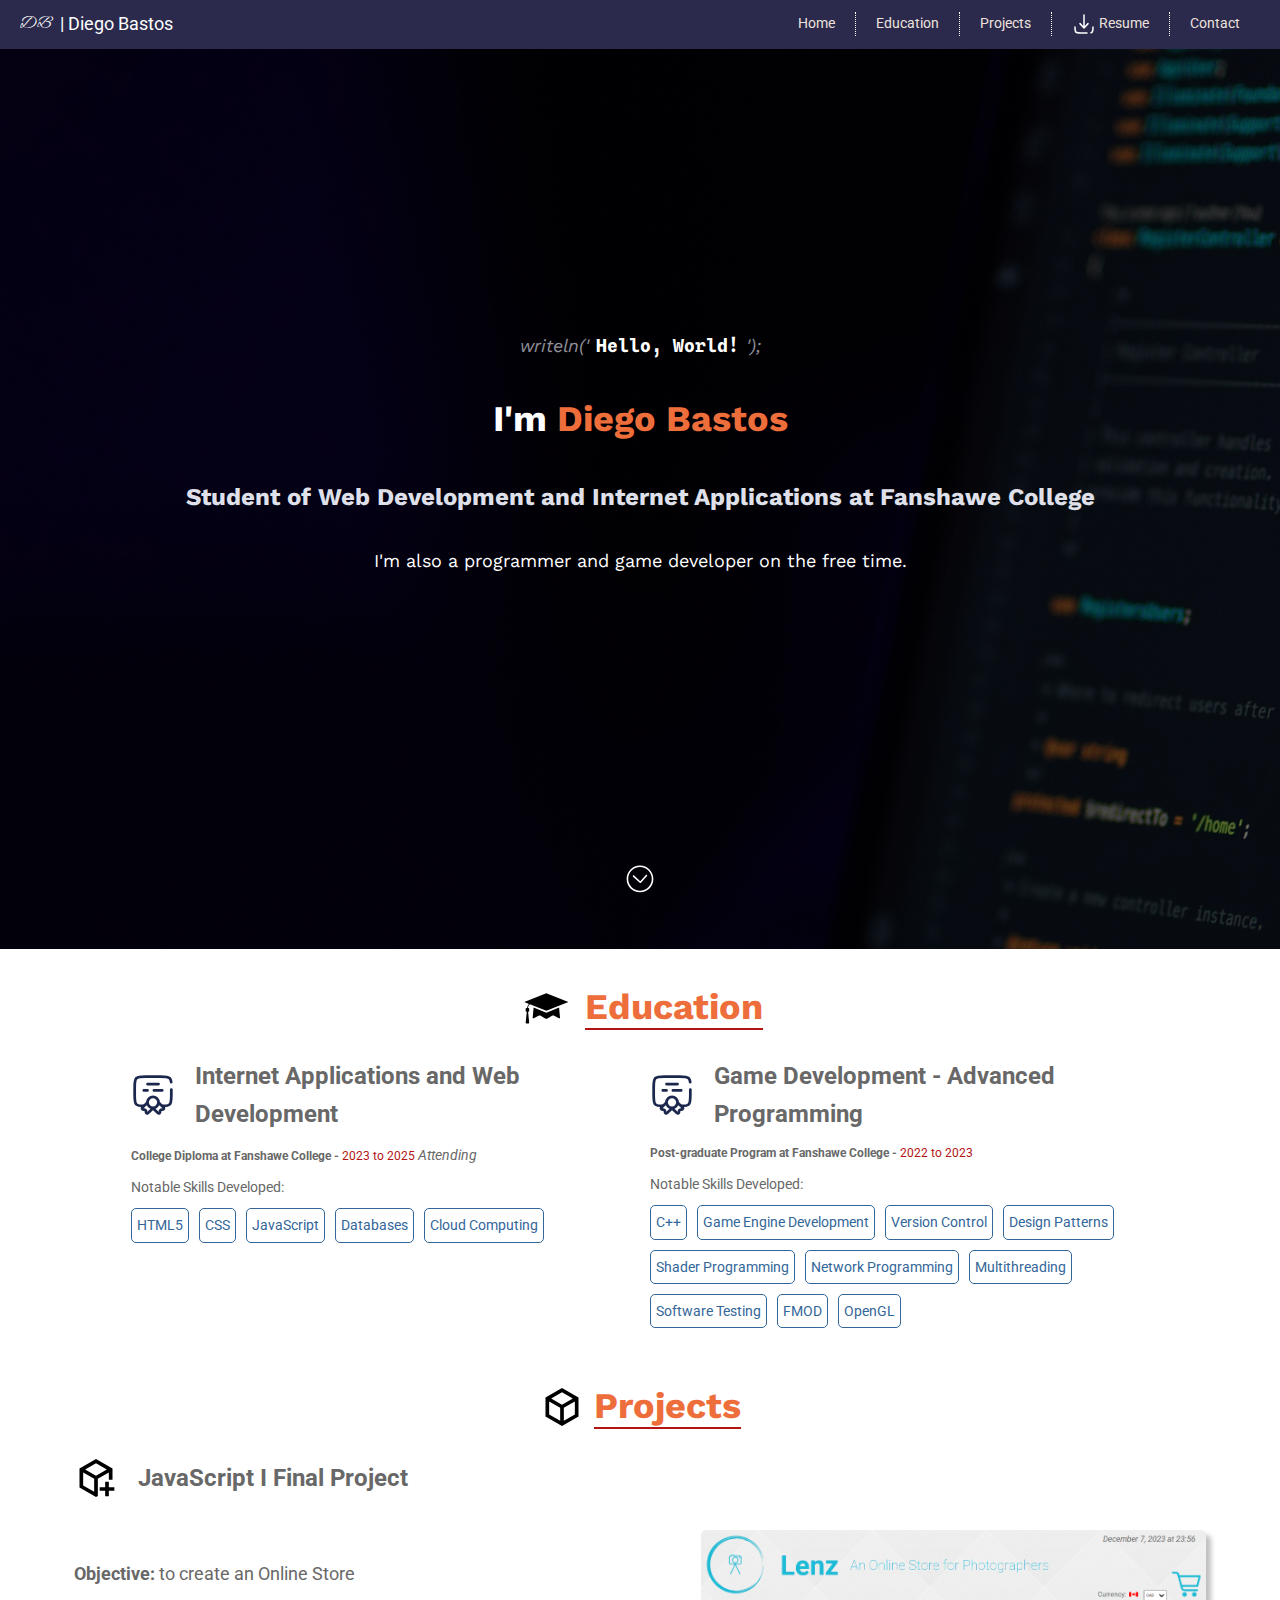
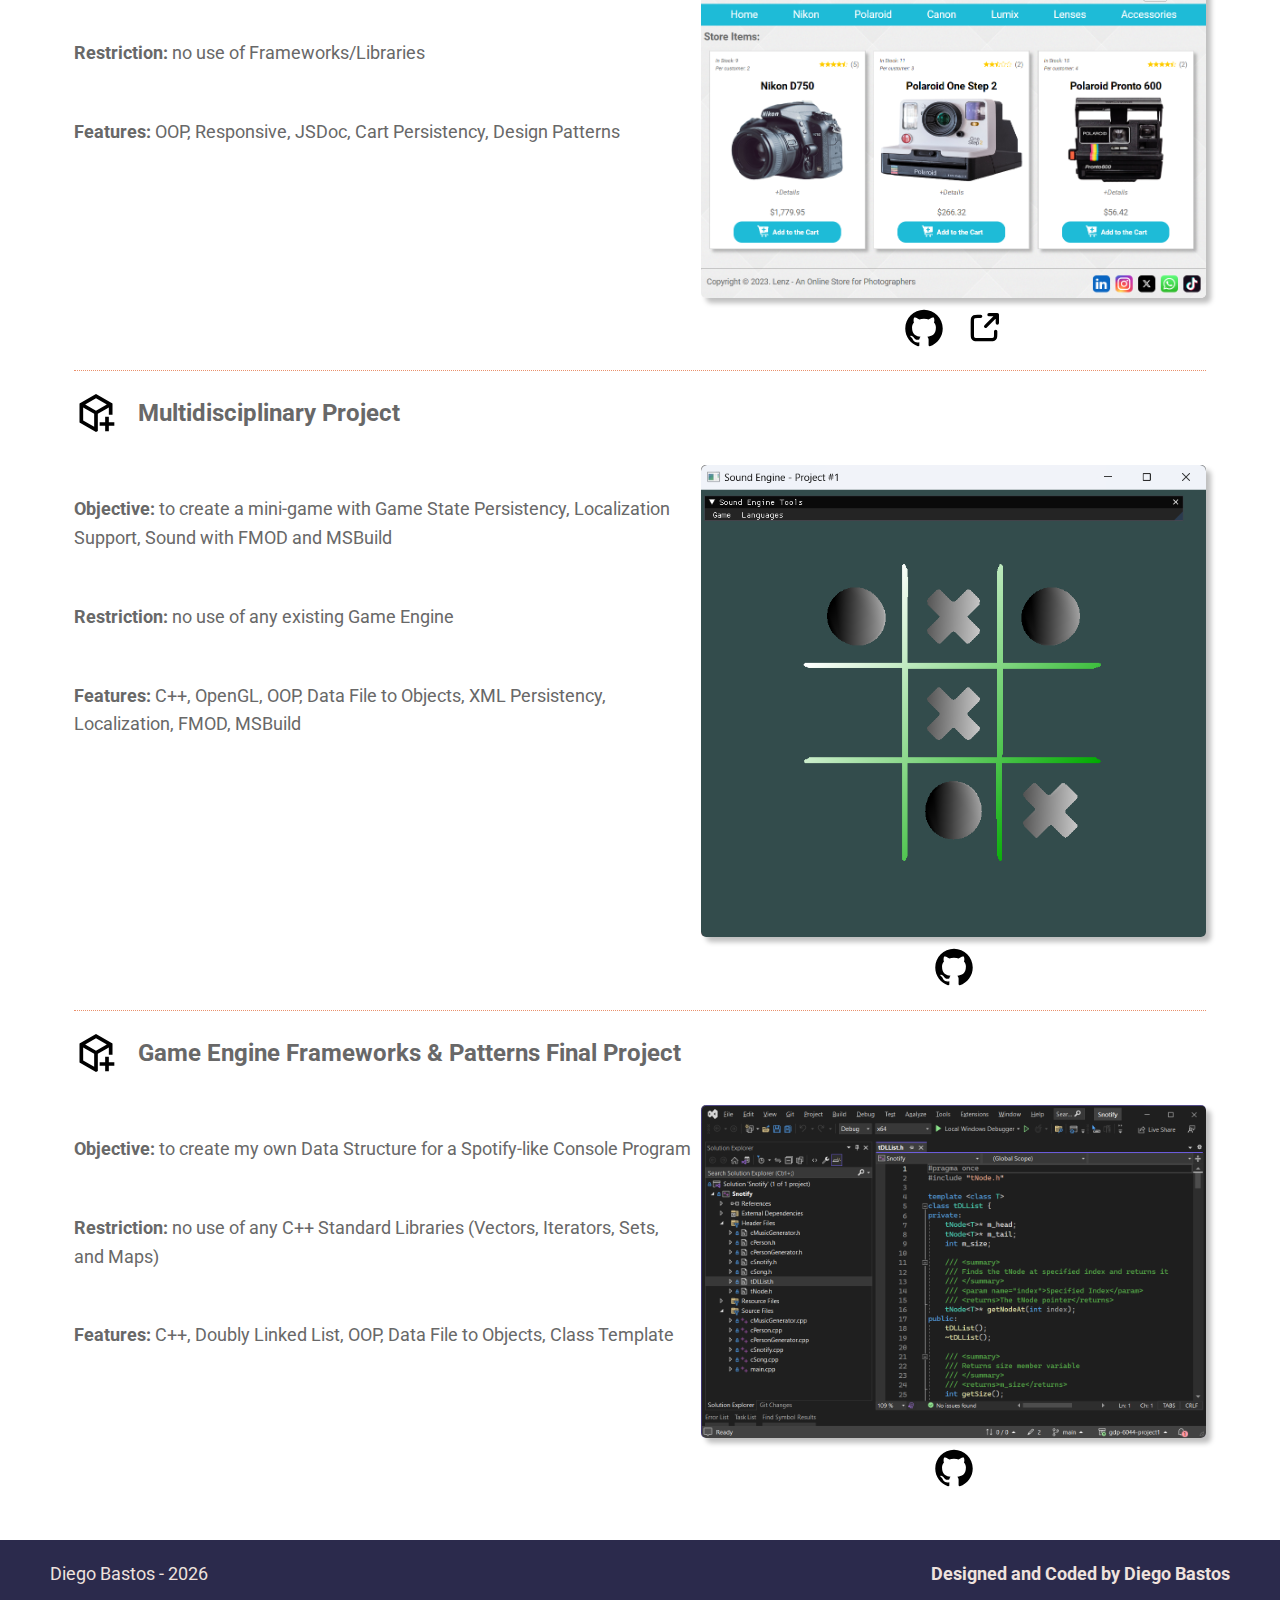
<file: index.html>
<!DOCTYPE html>
<html lang="en">
  <head>
    <meta charset="UTF-8" />
    <meta name="description" content="Diego Bastos' Portifolio" />
    <meta name="keywords" content="Diego Bastos, Portifolio, Developer" />
    <meta name="author" content="Diego Bastos" />
    <meta name="viewport" content="width=device-width, initial-scale=1.0" />
    <link rel="preconnect" href="https://fonts.googleapis.com" />
    <link rel="preconnect" href="https://fonts.gstatic.com" crossorigin />
    <link
      href="https://fonts.googleapis.com/css2?family=Alex+Brush&family=Roboto:ital,wght@0,300;0,400;0,500;1,300;1,400;1,500&family=Spline+Sans+Mono:ital,wght@0,400;0,500;0,600;0,700;1,400;1,500;1,600;1,700&family=Work+Sans:ital,wght@0,600;0,700;0,800;0,900;1,600;1,700;1,800;1,900&display=swap"
      rel="stylesheet"
    />
    <link rel="stylesheet" type="text/css" href="./styles/base.css" />
    <link rel="stylesheet" type="text/css" href="./styles/header.css" />
    <link rel="stylesheet" type="text/css" href="./styles/main.css" />
    <link rel="stylesheet" type="text/css" href="./styles/footer.css" />
    <link rel="stylesheet" type="text/css" href="./styles/animations.css" />
    <link rel="stylesheet" type="text/css" href="./styles/queries-tablet.css" />
    <link
      rel="stylesheet"
      type="text/css"
      href="./styles/queries-desktop.css"
    />
    <script src="./scripts/events.js" defer></script>
    <title>Diego Bastos</title>
  </head>
  <body>
    <!-- Header -->
    <header>
      <div class="header-wrapper">
        <a href="./index.html" class="link-logo"
          ><div class="logo-wrapper">
            <p class="logo">DB</p>
            <p class="website-name">&nbsp; | Diego Bastos</p>
          </div>
        </a>
        <button id="toggleMenuButton" class="nav-button">
          <svg
            width="24px"
            height="24px"
            viewBox="0 0 24 24"
            fill="none"
            xmlns="http://www.w3.org/2000/svg"
          >
            <path
              d="M4 18L20 18"
              stroke="#fff"
              stroke-width="2"
              stroke-linecap="round"
            />
            <path
              d="M4 12L20 12"
              stroke="#fff"
              stroke-width="2"
              stroke-linecap="round"
            />
            <path
              d="M4 6L20 6"
              stroke="#fff"
              stroke-width="2"
              stroke-linecap="round"
            />
          </svg>
          Menu
        </button>
      </div>
      <nav>
        <ul id="menuList" class="menu fade-out">
          <li><a href="./index.html" class="menu-link">Home</a></li>
          <li>
            <a href="./index.html#education" class="menu-link">Education</a>
          </li>
          <li>
            <a href="./index.html#projects" class="menu-link">Projects</a>
          </li>
          <li>
            <a href="./resources/placeholder.pdf" class="menu-link" download>
              <svg
                width="24px"
                height="24px"
                viewBox="0 0 24 24"
                fill="none"
                xmlns="http://www.w3.org/2000/svg"
              >
                <path
                  d="M12 3V16M12 16L16 11.625M12 16L8 11.625"
                  stroke="#fff"
                  stroke-width="1.5"
                  stroke-linecap="round"
                  stroke-linejoin="round"
                />
                <path
                  d="M15 21H9C6.17157 21 4.75736 21 3.87868 20.1213C3 19.2426 3 17.8284 3 15M21 15C21 17.8284 21 19.2426 20.1213 20.1213C19.8215 20.4211 19.4594 20.6186 19 20.7487"
                  stroke="#fff"
                  stroke-width="1.5"
                  stroke-linecap="round"
                  stroke-linejoin="round"
                />
              </svg>
              &NonBreakingSpace;Resume</a
            >
          </li>
          <li><a href="./contact.html" class="menu-link">Contact</a></li>
        </ul>
      </nav>
    </header>
    <!-- Main -->
    <main>
      <!-- Hero Secion -->
      <section id="home" class="hero">
        <div class="hero-text">
          <div class="hello-wrapper">
            <!-- 🐰 Hidden Easter Egg: Pascal was the first programming languague that I learned -->
            <!-- writeln is the Pascal function to output data on the screen, likewise php echo -->
            <p class="hello">writeln('</p>
            <p class="hello-world">Hello, World!</p>
            <p class="hello">');</p>
          </div>
          <h1 class="name">I'm <span class="full-name">Diego Bastos</span></h1>
          <h2 class="presentation">
            Student of Web Development and Internet Applications at Fanshawe
            College
          </h2>
          <p class="introduction">
            I'm also a programmer and game developer on the free time.
          </p>
        </div>
        <a href="#education" class="arrow-down" title="Education Anchor">
          <svg
            fill="#fff"
            version="1.1"
            id="Layer_1"
            xmlns="http://www.w3.org/2000/svg"
            xmlns:xlink="http://www.w3.org/1999/xlink"
            width="40px"
            height="40px"
            viewBox="0 0 100 100"
            enable-background="new 0 0 100 100"
            xml:space="preserve"
          >
            <g>
              <path
                d="M49.288,59.647c0.383,0.348,0.863,0.519,1.342,0.519c0.076,0,0.151-0.015,0.228-0.023c0.028,0.001,0.057,0.008,0.085,0.008
               c0.545,0,1.088-0.222,1.482-0.657l15.231-16.804c0.742-0.818,0.68-2.083-0.139-2.824c-0.818-0.743-2.083-0.679-2.824,0.139
               L50.656,55.49L35.169,41.453c-0.819-0.744-2.083-0.68-2.824,0.139c-0.742,0.818-0.68,2.083,0.139,2.824L49.288,59.647z"
              />
              <path
                d="M50,83.214c18.449,0,33.458-15.009,33.458-33.457c0-18.449-15.009-33.458-33.458-33.458
               c-18.448,0-33.457,15.009-33.457,33.458C16.543,68.205,31.552,83.214,50,83.214z M50,20.299c16.243,0,29.458,13.215,29.458,29.458
               c0,16.242-13.215,29.457-29.458,29.457c-16.242,0-29.457-13.215-29.457-29.457C20.543,33.514,33.758,20.299,50,20.299z"
              />
            </g>
          </svg>
        </a>
      </section>
      <!-- Education Secion -->
      <section id="education" class="education">
        <div class="section-title-wrapper">
          <svg
            fill="#000000"
            width="58px"
            height="58px"
            viewBox="-4 0 32 32"
            version="1.1"
            xmlns="http://www.w3.org/2000/svg"
          >
            <path
              d="M12.188 7.844l12.188 4.875-12.188 4.844-9.094-3.625c-0.563 0.469-0.969 1.219-1.031 2.063h0.219c0.25 0 0.438 0.188 0.438 0.438v1.156c0 0.25-0.188 0.438-0.438 0.438h-0.156l0.594 6.063c0.031 0.25-0.156 0.469-0.406 0.469h-1.094c-0.25 0-0.438-0.219-0.438-0.469l0.625-6.063h-0.156c-0.25 0-0.469-0.188-0.469-0.438v-1.156c0-0.25 0.219-0.438 0.469-0.438h0.344c0.063-0.906 0.469-1.688 1.031-2.25l-2.625-1.031zM11.844 18.438l0.344 0.125 0.344-0.125 6.688-2.688 0.5 5.531c0.031 0.375-0.219 0.531-0.563 0.375l-2.625-1.344c-0.344-0.188-0.906-0.156-1.219 0.031l-2.531 1.438c-0.313 0.188-0.875 0.188-1.188 0l-2.531-1.438c-0.313-0.188-0.875-0.219-1.188-0.031l-2.656 1.344c-0.344 0.188-0.594 0-0.563-0.375l0.5-5.531z"
            ></path>
          </svg>
          <h1><span class="section-title">Education</span></h1>
        </div>
        <div class="articles-wrapper">
          <article class="education-article web-dev">
            <div class="education-name-wrapper">
              <div class="education-icon">
                <svg
                  width="44px"
                  height="44px"
                  viewBox="0 0 24 24"
                  fill="none"
                  xmlns="http://www.w3.org/2000/svg"
                >
                  <circle
                    cx="12"
                    cy="16"
                    r="3"
                    stroke="#1C274D"
                    stroke-width="1.5"
                  />
                  <path
                    d="M12 19.2599L9.73713 21.4293C9.41306 21.74 9.25102 21.8953 9.1138 21.9491C8.80111 22.0716 8.45425 21.9667 8.28977 21.7C8.21758 21.583 8.19509 21.3719 8.1501 20.9496C8.1247 20.7113 8.112 20.5921 8.07345 20.4922C7.98715 20.2687 7.80579 20.0948 7.57266 20.0121C7.46853 19.9751 7.3442 19.963 7.09553 19.9386C6.65512 19.8955 6.43491 19.8739 6.31283 19.8047C6.03463 19.647 5.92529 19.3145 6.05306 19.0147C6.10913 18.8832 6.27116 18.7278 6.59523 18.4171L8.07345 16.9999L9.1138 15.9596"
                    stroke="#1C274D"
                    stroke-width="1.5"
                  />
                  <path
                    d="M12 19.2599L14.2629 21.4294C14.5869 21.7401 14.749 21.8954 14.8862 21.9492C15.1989 22.0717 15.5457 21.9668 15.7102 21.7001C15.7824 21.5831 15.8049 21.372 15.8499 20.9497C15.8753 20.7113 15.888 20.5921 15.9265 20.4923C16.0129 20.2688 16.1942 20.0949 16.4273 20.0122C16.5315 19.9752 16.6558 19.9631 16.9045 19.9387C17.3449 19.8956 17.5651 19.874 17.6872 19.8048C17.9654 19.6471 18.0747 19.3146 17.9469 19.0148C17.8909 18.8832 17.7288 18.7279 17.4048 18.4172L15.9265 17L15 16.0735"
                    stroke="#1C274D"
                    stroke-width="1.5"
                  />
                  <path
                    d="M17.3197 17.9957C19.2921 17.9748 20.3915 17.8512 21.1213 17.1213C22 16.2426 22 14.8284 22 12V9M7 17.9983C4.82497 17.9862 3.64706 17.8897 2.87868 17.1213C2 16.2426 2 14.8284 2 12L2 8C2 5.17157 2 3.75736 2.87868 2.87868C3.75736 2 5.17157 2 8 2L16 2C18.8284 2 20.2426 2 21.1213 2.87868C21.6112 3.36857 21.828 4.02491 21.9239 5"
                    stroke="#1C274D"
                    stroke-width="1.5"
                    stroke-linecap="round"
                  />
                  <path
                    d="M9 6L15 6"
                    stroke="#1C274D"
                    stroke-width="1.5"
                    stroke-linecap="round"
                  />
                  <path
                    d="M7 9.5H9M17 9.5H12.5"
                    stroke="#1C274D"
                    stroke-width="1.5"
                    stroke-linecap="round"
                  />
                </svg>
              </div>
              <h2>Internet Applications and Web Development</h2>
            </div>
            <div class="education-content">
              <h3>
                College Diploma at Fanshawe College -<span class="period">
                  2023 to 2025</span
                ><span class="attending">&NonBreakingSpace;Attending</span>
              </h3>
              <p class="education-skills">Notable Skills Developed:</p>
              <ul class="skill-list">
                <li>HTML5</li>
                <li>CSS</li>
                <li>JavaScript</li>
                <li>Databases</li>
                <li>Cloud Computing</li>
              </ul>
            </div>
          </article>
          <article class="education-article game-dev">
            <div class="education-name-wrapper">
              <div class="education-icon">
                <svg
                  width="44px"
                  height="44px"
                  viewBox="0 0 24 24"
                  fill="none"
                  xmlns="http://www.w3.org/2000/svg"
                >
                  <circle
                    cx="12"
                    cy="16"
                    r="3"
                    stroke="#1C274D"
                    stroke-width="1.5"
                  />
                  <path
                    d="M12 19.2599L9.73713 21.4293C9.41306 21.74 9.25102 21.8953 9.1138 21.9491C8.80111 22.0716 8.45425 21.9667 8.28977 21.7C8.21758 21.583 8.19509 21.3719 8.1501 20.9496C8.1247 20.7113 8.112 20.5921 8.07345 20.4922C7.98715 20.2687 7.80579 20.0948 7.57266 20.0121C7.46853 19.9751 7.3442 19.963 7.09553 19.9386C6.65512 19.8955 6.43491 19.8739 6.31283 19.8047C6.03463 19.647 5.92529 19.3145 6.05306 19.0147C6.10913 18.8832 6.27116 18.7278 6.59523 18.4171L8.07345 16.9999L9.1138 15.9596"
                    stroke="#1C274D"
                    stroke-width="1.5"
                  />
                  <path
                    d="M12 19.2599L14.2629 21.4294C14.5869 21.7401 14.749 21.8954 14.8862 21.9492C15.1989 22.0717 15.5457 21.9668 15.7102 21.7001C15.7824 21.5831 15.8049 21.372 15.8499 20.9497C15.8753 20.7113 15.888 20.5921 15.9265 20.4923C16.0129 20.2688 16.1942 20.0949 16.4273 20.0122C16.5315 19.9752 16.6558 19.9631 16.9045 19.9387C17.3449 19.8956 17.5651 19.874 17.6872 19.8048C17.9654 19.6471 18.0747 19.3146 17.9469 19.0148C17.8909 18.8832 17.7288 18.7279 17.4048 18.4172L15.9265 17L15 16.0735"
                    stroke="#1C274D"
                    stroke-width="1.5"
                  />
                  <path
                    d="M17.3197 17.9957C19.2921 17.9748 20.3915 17.8512 21.1213 17.1213C22 16.2426 22 14.8284 22 12V9M7 17.9983C4.82497 17.9862 3.64706 17.8897 2.87868 17.1213C2 16.2426 2 14.8284 2 12L2 8C2 5.17157 2 3.75736 2.87868 2.87868C3.75736 2 5.17157 2 8 2L16 2C18.8284 2 20.2426 2 21.1213 2.87868C21.6112 3.36857 21.828 4.02491 21.9239 5"
                    stroke="#1C274D"
                    stroke-width="1.5"
                    stroke-linecap="round"
                  />
                  <path
                    d="M9 6L15 6"
                    stroke="#1C274D"
                    stroke-width="1.5"
                    stroke-linecap="round"
                  />
                  <path
                    d="M7 9.5H9M17 9.5H12.5"
                    stroke="#1C274D"
                    stroke-width="1.5"
                    stroke-linecap="round"
                  />
                </svg>
              </div>
              <h2>Game Development - Advanced Programming</h2>
            </div>
            <div class="education-content">
              <h3>
                Post-graduate Program at Fanshawe College -<span class="period">
                  2022 to 2023</span
                >
              </h3>
              <p class="education-skills">Notable Skills Developed:</p>
              <ul class="skill-list">
                <li>C++</li>
                <li>Game Engine Development</li>
                <li>Version Control</li>
                <li>Design Patterns</li>
                <li>Shader Programming</li>
                <li>Network Programming</li>
                <li>Multithreading</li>
                <li>Software Testing</li>
                <li>FMOD</li>
                <li>OpenGL</li>
              </ul>
            </div>
          </article>
        </div>
      </section>
      <!-- Projects Secion -->
      <section id="projects" class="projects">
        <div class="section-title-wrapper">
          <svg
            width="44px"
            height="44px"
            viewBox="0 0 512 512"
            version="1.1"
            xmlns="http://www.w3.org/2000/svg"
            xmlns:xlink="http://www.w3.org/1999/xlink"
          >
            <g
              id="Page-1"
              stroke="none"
              stroke-width="1"
              fill="none"
              fill-rule="evenodd"
            >
              <g
                id="Combined-Shape"
                fill="#000000"
                transform="translate(64.000000, 34.346667)"
              >
                <path
                  d="M192,7.10542736e-15 L384,110.851252 L384,332.553755 L192,443.405007 L1.42108547e-14,332.553755 L1.42108547e-14,110.851252 L192,7.10542736e-15 Z M42.666,157.654 L42.6666667,307.920144 L170.666,381.82 L170.666,231.555 L42.666,157.654 Z M341.333,157.655 L213.333,231.555 L213.333,381.82 L341.333333,307.920144 L341.333,157.655 Z M192,49.267223 L66.1333333,121.936377 L192,194.605531 L317.866667,121.936377 L192,49.267223 Z"
                ></path>
              </g>
            </g>
          </svg>
          <h1><span class="section-title">Projects</span></h1>
        </div>
        <!-- Project 01 -->
        <article class="project-article">
          <div class="project-name-wrapper">
            <div class="project-icon">
              <svg
                width="44px"
                height="44px"
                viewBox="0 0 512 512"
                version="1.1"
                xmlns="http://www.w3.org/2000/svg"
                xmlns:xlink="http://www.w3.org/1999/xlink"
              >
                <g
                  id="Page-1"
                  stroke="none"
                  stroke-width="1"
                  fill="none"
                  fill-rule="evenodd"
                >
                  <g
                    id="Combined-Shape"
                    fill="#000000"
                    transform="translate(64.000000, 34.346667)"
                  >
                    <path
                      d="M192,-7.10542736e-15 L384,110.851252 L384,242.986 L341.333,242.986 L341.333,157.655 L213.333,231.555 L213.333,431.088 L192,443.405007 L0,332.553755 L0,110.851252 L192,-7.10542736e-15 Z M341.333333,264.32 L341.333,328.32 L405.333333,328.32 L405.333333,370.986667 L341.333,370.986 L341.333333,434.986667 L298.666667,434.986667 L298.666,370.986 L234.666667,370.986667 L234.666667,328.32 L298.666,328.32 L298.666667,264.32 L341.333333,264.32 Z M42.666,157.654 L42.6666667,307.920144 L170.666,381.82 L170.666,231.555 L42.666,157.654 Z M192,49.267223 L66.1333333,121.936377 L192,194.605531 L317.866667,121.936377 L192,49.267223 Z"
                    ></path>
                  </g>
                </g>
              </svg>
            </div>
            <h2>JavaScript I Final Project</h2>
          </div>
          <div class="project-content">
            <div class="proj-content-text">
              <p><strong>Objective:</strong> to create an Online Store</p>
              <p>
                <strong>Restriction:</strong> no use of Frameworks/Libraries
              </p>
              <p>
                <strong>Features:</strong> OOP, Responsive, JSDoc, Cart
                Persistency, Design Patterns
              </p>
            </div>
            <div class="proj-content-images">
              <figure>
                <img
                  class="project-img"
                  src="./images/screencapture-INFO1272-JavaScript-1-Project-index-html-2023-12-08-00_01_04.png"
                  alt="JavaScript Project Image"
                />
              </figure>
              <div class="project-references">
                <!-- Note: Repository is Private (It'll be public later) -->
                <a
                  href="https://github.com/bastosdiegol/info-1272-project"
                  title="Github Repository"
                  target="_blank"
                >
                  <svg
                    fill="#000000"
                    width="40px"
                    height="40px"
                    viewBox="0 0 32 32"
                    version="1.1"
                    xmlns="http://www.w3.org/2000/svg"
                  >
                    <path
                      d="M16 1.375c-8.282 0-14.996 6.714-14.996 14.996 0 6.585 4.245 12.18 10.148 14.195l0.106 0.031c0.75 0.141 1.025-0.322 1.025-0.721 0-0.356-0.012-1.3-0.019-2.549-4.171 0.905-5.051-2.012-5.051-2.012-0.288-0.925-0.878-1.685-1.653-2.184l-0.016-0.009c-1.358-0.93 0.105-0.911 0.105-0.911 0.987 0.139 1.814 0.718 2.289 1.53l0.008 0.015c0.554 0.995 1.6 1.657 2.801 1.657 0.576 0 1.116-0.152 1.582-0.419l-0.016 0.008c0.072-0.791 0.421-1.489 0.949-2.005l0.001-0.001c-3.33-0.375-6.831-1.665-6.831-7.41-0-0.027-0.001-0.058-0.001-0.089 0-1.521 0.587-2.905 1.547-3.938l-0.003 0.004c-0.203-0.542-0.321-1.168-0.321-1.821 0-0.777 0.166-1.516 0.465-2.182l-0.014 0.034s1.256-0.402 4.124 1.537c1.124-0.321 2.415-0.506 3.749-0.506s2.625 0.185 3.849 0.53l-0.1-0.024c2.849-1.939 4.105-1.537 4.105-1.537 0.285 0.642 0.451 1.39 0.451 2.177 0 0.642-0.11 1.258-0.313 1.83l0.012-0.038c0.953 1.032 1.538 2.416 1.538 3.937 0 0.031-0 0.061-0.001 0.091l0-0.005c0 5.761-3.505 7.029-6.842 7.398 0.632 0.647 1.022 1.532 1.022 2.509 0 0.093-0.004 0.186-0.011 0.278l0.001-0.012c0 2.007-0.019 3.619-0.019 4.106 0 0.394 0.262 0.862 1.031 0.712 6.028-2.029 10.292-7.629 10.292-14.226 0-8.272-6.706-14.977-14.977-14.977-0.006 0-0.013 0-0.019 0h0.001z"
                    ></path>
                  </svg>
                </a>
                <!-- Note: I have no public hosting yet (TODO) -->
                <a href="#" title="External Link" target="_blank">
                  <svg
                    width="40px"
                    height="40px"
                    viewBox="0 0 24 24"
                    fill="none"
                    xmlns="http://www.w3.org/2000/svg"
                  >
                    <g id="Interface / External_Link">
                      <path
                        id="Vector"
                        d="M10.0002 5H8.2002C7.08009 5 6.51962 5 6.0918 5.21799C5.71547 5.40973 5.40973 5.71547 5.21799 6.0918C5 6.51962 5 7.08009 5 8.2002V15.8002C5 16.9203 5 17.4801 5.21799 17.9079C5.40973 18.2842 5.71547 18.5905 6.0918 18.7822C6.5192 19 7.07899 19 8.19691 19H15.8031C16.921 19 17.48 19 17.9074 18.7822C18.2837 18.5905 18.5905 18.2839 18.7822 17.9076C19 17.4802 19 16.921 19 15.8031V14M20 9V4M20 4H15M20 4L13 11"
                        stroke="#000000"
                        stroke-width="2"
                        stroke-linecap="round"
                        stroke-linejoin="round"
                      />
                    </g>
                  </svg>
                </a>
              </div>
            </div>
          </div>
        </article>
        <!-- Project 02 -->
        <article class="project-article">
          <div class="project-name-wrapper">
            <div class="project-icon">
              <svg
                width="44px"
                height="44px"
                viewBox="0 0 512 512"
                version="1.1"
                xmlns="http://www.w3.org/2000/svg"
                xmlns:xlink="http://www.w3.org/1999/xlink"
              >
                <g
                  id="Page-1"
                  stroke="none"
                  stroke-width="1"
                  fill="none"
                  fill-rule="evenodd"
                >
                  <g
                    id="Combined-Shape"
                    fill="#000000"
                    transform="translate(64.000000, 34.346667)"
                  >
                    <path
                      d="M192,-7.10542736e-15 L384,110.851252 L384,242.986 L341.333,242.986 L341.333,157.655 L213.333,231.555 L213.333,431.088 L192,443.405007 L0,332.553755 L0,110.851252 L192,-7.10542736e-15 Z M341.333333,264.32 L341.333,328.32 L405.333333,328.32 L405.333333,370.986667 L341.333,370.986 L341.333333,434.986667 L298.666667,434.986667 L298.666,370.986 L234.666667,370.986667 L234.666667,328.32 L298.666,328.32 L298.666667,264.32 L341.333333,264.32 Z M42.666,157.654 L42.6666667,307.920144 L170.666,381.82 L170.666,231.555 L42.666,157.654 Z M192,49.267223 L66.1333333,121.936377 L192,194.605531 L317.866667,121.936377 L192,49.267223 Z"
                    ></path>
                  </g>
                </g>
              </svg>
            </div>
            <h2>Multidisciplinary Project</h2>
          </div>
          <div class="project-content">
            <div class="proj-content-text">
              <p>
                <strong>Objective:</strong> to create a mini-game with Game
                State Persistency, Localization Support, Sound with FMOD and
                MSBuild
              </p>
              <p>
                <strong>Restriction:</strong> no use of any existing Game Engine
              </p>
              <p>
                <strong>Features:</strong> C++, OpenGL, OOP, Data File to
                Objects, XML Persistency, Localization, FMOD, MSBuild
              </p>
            </div>
            <div class="proj-content-images">
              <figure>
                <img
                  class="project-img"
                  src="./images/multidisciplinary_project.png"
                  alt="Multidisciplinary Project Image"
                />
              </figure>
              <div class="project-references">
                <a
                  href="https://github.com/bastosdiegol/gdp-6046-project1"
                  title="Github Repository"
                  target="_blank"
                >
                  <svg
                    fill="#000000"
                    width="40px"
                    height="40px"
                    viewBox="0 0 32 32"
                    version="1.1"
                    xmlns="http://www.w3.org/2000/svg"
                  >
                    <path
                      d="M16 1.375c-8.282 0-14.996 6.714-14.996 14.996 0 6.585 4.245 12.18 10.148 14.195l0.106 0.031c0.75 0.141 1.025-0.322 1.025-0.721 0-0.356-0.012-1.3-0.019-2.549-4.171 0.905-5.051-2.012-5.051-2.012-0.288-0.925-0.878-1.685-1.653-2.184l-0.016-0.009c-1.358-0.93 0.105-0.911 0.105-0.911 0.987 0.139 1.814 0.718 2.289 1.53l0.008 0.015c0.554 0.995 1.6 1.657 2.801 1.657 0.576 0 1.116-0.152 1.582-0.419l-0.016 0.008c0.072-0.791 0.421-1.489 0.949-2.005l0.001-0.001c-3.33-0.375-6.831-1.665-6.831-7.41-0-0.027-0.001-0.058-0.001-0.089 0-1.521 0.587-2.905 1.547-3.938l-0.003 0.004c-0.203-0.542-0.321-1.168-0.321-1.821 0-0.777 0.166-1.516 0.465-2.182l-0.014 0.034s1.256-0.402 4.124 1.537c1.124-0.321 2.415-0.506 3.749-0.506s2.625 0.185 3.849 0.53l-0.1-0.024c2.849-1.939 4.105-1.537 4.105-1.537 0.285 0.642 0.451 1.39 0.451 2.177 0 0.642-0.11 1.258-0.313 1.83l0.012-0.038c0.953 1.032 1.538 2.416 1.538 3.937 0 0.031-0 0.061-0.001 0.091l0-0.005c0 5.761-3.505 7.029-6.842 7.398 0.632 0.647 1.022 1.532 1.022 2.509 0 0.093-0.004 0.186-0.011 0.278l0.001-0.012c0 2.007-0.019 3.619-0.019 4.106 0 0.394 0.262 0.862 1.031 0.712 6.028-2.029 10.292-7.629 10.292-14.226 0-8.272-6.706-14.977-14.977-14.977-0.006 0-0.013 0-0.019 0h0.001z"
                    ></path>
                  </svg>
                </a>
              </div>
            </div>
          </div>
        </article>
        <!-- Project 03 -->
        <article class="project-article">
          <div class="project-name-wrapper">
            <div class="project-icon">
              <svg
                width="44px"
                height="44px"
                viewBox="0 0 512 512"
                version="1.1"
                xmlns="http://www.w3.org/2000/svg"
                xmlns:xlink="http://www.w3.org/1999/xlink"
              >
                <g
                  id="Page-1"
                  stroke="none"
                  stroke-width="1"
                  fill="none"
                  fill-rule="evenodd"
                >
                  <g
                    id="Combined-Shape"
                    fill="#000000"
                    transform="translate(64.000000, 34.346667)"
                  >
                    <path
                      d="M192,-7.10542736e-15 L384,110.851252 L384,242.986 L341.333,242.986 L341.333,157.655 L213.333,231.555 L213.333,431.088 L192,443.405007 L0,332.553755 L0,110.851252 L192,-7.10542736e-15 Z M341.333333,264.32 L341.333,328.32 L405.333333,328.32 L405.333333,370.986667 L341.333,370.986 L341.333333,434.986667 L298.666667,434.986667 L298.666,370.986 L234.666667,370.986667 L234.666667,328.32 L298.666,328.32 L298.666667,264.32 L341.333333,264.32 Z M42.666,157.654 L42.6666667,307.920144 L170.666,381.82 L170.666,231.555 L42.666,157.654 Z M192,49.267223 L66.1333333,121.936377 L192,194.605531 L317.866667,121.936377 L192,49.267223 Z"
                    ></path>
                  </g>
                </g>
              </svg>
            </div>
            <h2>Game Engine Frameworks & Patterns Final Project</h2>
          </div>
          <div class="project-content">
            <div class="proj-content-text">
              <p>
                <strong>Objective:</strong> to create my own Data Structure for
                a Spotify-like Console Program
              </p>
              <p>
                <strong>Restriction:</strong> no use of any C++ Standard
                Libraries (Vectors, Iterators, Sets, and Maps)
              </p>
              <p>
                <strong>Features:</strong> C++, Doubly Linked List, OOP, Data
                File to Objects, Class Template
              </p>
            </div>
            <div class="proj-content-images">
              <figure>
                <img
                  class="project-img"
                  src="./images/Screenshot_2023-12-08_010311.png"
                  alt="Game Engine Frameworks & Patterns Project Image"
                />
              </figure>
              <div class="project-references">
                <a
                  href="https://github.com/bastosdiegol/gdp-6044-project1"
                  title="Github Repository"
                  target="_blank"
                >
                  <svg
                    fill="#000000"
                    width="40px"
                    height="40px"
                    viewBox="0 0 32 32"
                    version="1.1"
                    xmlns="http://www.w3.org/2000/svg"
                  >
                    <path
                      d="M16 1.375c-8.282 0-14.996 6.714-14.996 14.996 0 6.585 4.245 12.18 10.148 14.195l0.106 0.031c0.75 0.141 1.025-0.322 1.025-0.721 0-0.356-0.012-1.3-0.019-2.549-4.171 0.905-5.051-2.012-5.051-2.012-0.288-0.925-0.878-1.685-1.653-2.184l-0.016-0.009c-1.358-0.93 0.105-0.911 0.105-0.911 0.987 0.139 1.814 0.718 2.289 1.53l0.008 0.015c0.554 0.995 1.6 1.657 2.801 1.657 0.576 0 1.116-0.152 1.582-0.419l-0.016 0.008c0.072-0.791 0.421-1.489 0.949-2.005l0.001-0.001c-3.33-0.375-6.831-1.665-6.831-7.41-0-0.027-0.001-0.058-0.001-0.089 0-1.521 0.587-2.905 1.547-3.938l-0.003 0.004c-0.203-0.542-0.321-1.168-0.321-1.821 0-0.777 0.166-1.516 0.465-2.182l-0.014 0.034s1.256-0.402 4.124 1.537c1.124-0.321 2.415-0.506 3.749-0.506s2.625 0.185 3.849 0.53l-0.1-0.024c2.849-1.939 4.105-1.537 4.105-1.537 0.285 0.642 0.451 1.39 0.451 2.177 0 0.642-0.11 1.258-0.313 1.83l0.012-0.038c0.953 1.032 1.538 2.416 1.538 3.937 0 0.031-0 0.061-0.001 0.091l0-0.005c0 5.761-3.505 7.029-6.842 7.398 0.632 0.647 1.022 1.532 1.022 2.509 0 0.093-0.004 0.186-0.011 0.278l0.001-0.012c0 2.007-0.019 3.619-0.019 4.106 0 0.394 0.262 0.862 1.031 0.712 6.028-2.029 10.292-7.629 10.292-14.226 0-8.272-6.706-14.977-14.977-14.977-0.006 0-0.013 0-0.019 0h0.001z"
                    ></path>
                  </svg>
                </a>
              </div>
            </div>
          </div>
        </article>
      </section>
    </main>
    <!-- Footer -->
    <footer>
      <p>Diego Bastos - <span id="year"></span></p>
      <strong>Designed and Coded by Diego Bastos</strong>
    </footer>
  </body>
</html>
</file>
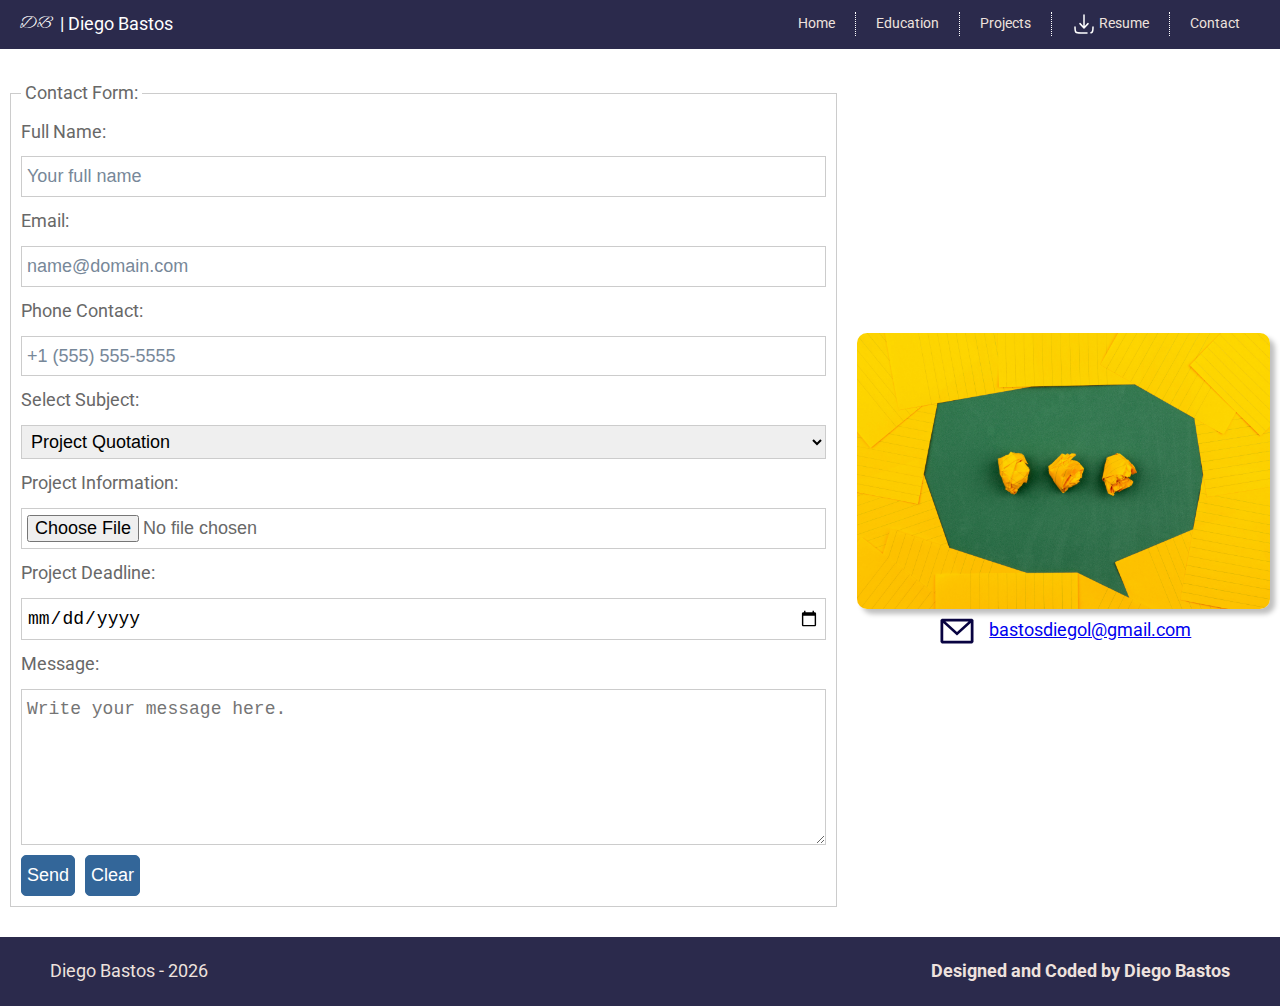
<file: contact.html>
<!DOCTYPE html>
<html lang="en">
  <head>
    <meta charset="UTF-8" />
    <meta name="description" content="Diego Bastos' Portifolio" />
    <meta name="keywords" content="Diego Bastos, Portifolio, Developer" />
    <meta name="author" content="Diego Bastos" />
    <meta name="viewport" content="width=device-width, initial-scale=1.0" />
    <link rel="preconnect" href="https://fonts.googleapis.com" />
    <link rel="preconnect" href="https://fonts.gstatic.com" crossorigin />
    <link
      href="https://fonts.googleapis.com/css2?family=Alex+Brush&family=Roboto:ital,wght@0,300;0,400;0,500;1,300;1,400;1,500&family=Spline+Sans+Mono:ital,wght@0,400;0,500;0,600;0,700;1,400;1,500;1,600;1,700&family=Work+Sans:ital,wght@0,600;0,700;0,800;0,900;1,600;1,700;1,800;1,900&display=swap"
      rel="stylesheet"
    />
    <link rel="stylesheet" type="text/css" href="./styles/base.css" />
    <link rel="stylesheet" type="text/css" href="./styles/header.css" />
    <link rel="stylesheet" type="text/css" href="./styles/contact.css" />
    <link rel="stylesheet" type="text/css" href="./styles/footer.css" />
    <link rel="stylesheet" type="text/css" href="./styles/animations.css" />
    <link rel="stylesheet" type="text/css" href="./styles/queries-tablet.css" />
    <link
      rel="stylesheet"
      type="text/css"
      href="./styles/queries-desktop.css"
    />
    <script src="./scripts/events.js" defer></script>
    <script src="./scripts/form.js" defer></script>
    <title>Diego Bastos</title>
  </head>
  <body>
    <!-- Header -->
    <header>
      <div class="header-wrapper">
        <a href="./index.html" class="link-logo"
          ><div class="logo-wrapper">
            <p class="logo">DB</p>
            <p class="website-name">&nbsp; | Diego Bastos</p>
          </div>
        </a>
        <button id="toggleMenuButton" class="nav-button">
          <svg
            width="24px"
            height="24px"
            viewBox="0 0 24 24"
            fill="none"
            xmlns="http://www.w3.org/2000/svg"
          >
            <path
              d="M4 18L20 18"
              stroke="#fff"
              stroke-width="2"
              stroke-linecap="round"
            />
            <path
              d="M4 12L20 12"
              stroke="#fff"
              stroke-width="2"
              stroke-linecap="round"
            />
            <path
              d="M4 6L20 6"
              stroke="#fff"
              stroke-width="2"
              stroke-linecap="round"
            />
          </svg>
          Menu
        </button>
      </div>
      <nav>
        <ul id="menuList" class="menu fade-out">
          <li><a href="./index.html" class="menu-link">Home</a></li>
          <li>
            <a href="./index.html#education" class="menu-link">Education</a>
          </li>
          <li>
            <a href="./index.html#projects" class="menu-link">Projects</a>
          </li>
          <li>
            <a href="./resources/placeholder.pdf" class="menu-link" download>
              <svg
                width="24px"
                height="24px"
                viewBox="0 0 24 24"
                fill="none"
                xmlns="http://www.w3.org/2000/svg"
              >
                <path
                  d="M12 3V16M12 16L16 11.625M12 16L8 11.625"
                  stroke="#fff"
                  stroke-width="1.5"
                  stroke-linecap="round"
                  stroke-linejoin="round"
                />
                <path
                  d="M15 21H9C6.17157 21 4.75736 21 3.87868 20.1213C3 19.2426 3 17.8284 3 15M21 15C21 17.8284 21 19.2426 20.1213 20.1213C19.8215 20.4211 19.4594 20.6186 19 20.7487"
                  stroke="#fff"
                  stroke-width="1.5"
                  stroke-linecap="round"
                  stroke-linejoin="round"
                />
              </svg>
              &NonBreakingSpace;Resume</a
            >
          </li>
          <li><a href="./contact.html" class="menu-link">Contact</a></li>
        </ul>
      </nav>
    </header>
    <!-- Main -->
    <main>
      <section class="contact">
        <form>
          <fieldset>
            <legend>&NonBreakingSpace;Contact Form:&NonBreakingSpace;</legend>
            <!-- Input: Name -->
            <label for="fullname">Full Name:</label>
            <input
              type="text"
              name="fullname"
              id="fullname"
              placeholder="Your full name"
              required
            />
            <!-- Input: Email -->
            <label for="name">Email:</label>
            <input
              type="text"
              name="email"
              id="email"
              placeholder="name@domain.com"
              required
            />
            <!-- Input: Phone -->
            <label for="phone">Phone Contact:</label>
            <input
              type="tel"
              name="phone"
              id="phone"
              placeholder="+1 (555) 555-5555"
            />
            <!-- Input: Subject -->
            <label for="subject">Select Subject:</label>
            <select id="subject" name="subject" required>
              <option value="" disabled>Select a Subject</option>
              <option value="general">General Inquiry</option>
              <option value="quotation" selected>Project Quotation</option>
              <option value="collaboration">Collaboration Opportunity</option>
              <option value="feedback">Feedback</option>
            </select>
            <!-- Input: Project File -->
            <label for="file" id="file-label">Project Information:</label>
            <input
              type="file"
              name="file"
              id="file"
              accept=".pdf, .doc, .docx"
            />
            <!-- Input: Deadline -->
            <label for="deadline" id="deadline-label">Project Deadline:</label>
            <input type="date" name="deadline" id="deadline" />
            <!-- Input: Message -->
            <label for="message">Message:</label>
            <textarea
              name="message"
              id="message"
              cols="30"
              rows="5"
              placeholder="Write your message here."
              required
            ></textarea>
            <!-- Buttons -->
            <div class="buttons">
              <button type="submit" class="send">Send</button>
              <button type="reset" class="clear">Clear</button>
            </div>
          </fieldset>
        </form>
        <div class="contact-figure-wrapper">
          <figure>
            <img
              class="contact-img"
              src="./images/volodymyr-hryshchenko-V5vqWC9gyEU-unsplash.jpg"
              alt="Contact Image"
            />
          </figure>
          <div class="my-contact">
            <svg
              width="44px"
              height="44px"
              viewBox="0 0 24 24"
              fill="none"
              xmlns="http://www.w3.org/2000/svg"
            >
              <path
                fill-rule="evenodd"
                clip-rule="evenodd"
                d="M3.75 5.25L3 6V18L3.75 18.75H20.25L21 18V6L20.25 5.25H3.75ZM4.5 7.6955V17.25H19.5V7.69525L11.9999 14.5136L4.5 7.6955ZM18.3099 6.75H5.68986L11.9999 12.4864L18.3099 6.75Z"
                fill="#080341"
              />
            </svg>
            <a href="mailto:bastosdiegol@gmail.com"
              ><p>bastosdiegol@gmail.com</p></a
            >
          </div>
        </div>
      </section>
    </main>
    <!-- Footer -->
    <footer>
      <p>Diego Bastos - <span id="year"></span></p>
      <strong>Designed and Coded by Diego Bastos</strong>
    </footer>
  </body>
</html>
</file>
<file: styles/base.css>
/* Global Settings */
* {
  box-sizing: border-box;
  padding: 0;
  margin: 0;
  font-size: 62.5%;
  line-height: 1.6;
}

body,
html {
  height: 100%;
}

body {
  font-family: "Roboto", sans-serif;
  color: #686868;
}

h1 {
  font-size: 3.6rem;
}

h2 {
  font-size: 2.4rem;
}

h3 {
  font-size: 1.2rem;
}

p,
strong,
span,
legend,
label,
input,
select,
option,
textarea,
button {
  font-size: 1.8rem;
}

/* Utility */
.clear {
  clear: both;
}

/* Google Fonts */
/* 
font-family: 'Alex Brush', cursive;
font-family: 'Roboto', sans-serif;
font-family: 'Spline Sans Mono', monospace;
font-family: 'Work Sans', sans-serif;
*/
</file>
<file: styles/header.css>
/* Header */

header {
  background-color: rgb(43, 42, 76);
}

.header-wrapper {
  display: flex;
  align-items: center;
  justify-content: space-between;
  color: rgb(238, 226, 222);
  padding: 0 1rem;
}

.link-logo {
  text-decoration: unset;
  color: white;
  z-index: 1;
}

.logo-wrapper {
  display: flex;
  padding: 1rem;
}

.logo {
  font-family: "Alex Brush", cursive;
}

.nav-button {
  background-color: unset;
  border: unset;
  display: flex;
  align-items: center;
  gap: 5px;
  font-family: "Roboto", sans-serif;
  font-size: 1.2rem;
  color: white;
  cursor: pointer;
  z-index: 1;
}

.menu {
  display: flex;
  flex-direction: column;
  gap: 5px;
  list-style: none;
  background-color: rgb(43, 42, 76);
}

.menu li {
  display: flex;
  justify-content: center;
  margin: 1rem 0;
  z-index: 1;
}

.menu-link {
  font-size: 2.4rem;
  text-decoration: none;
  color: rgb(238, 226, 222);
}
</file>
<file: styles/main.css>
/* Main */

/* Hero Section */
.hero {
  background-image: linear-gradient(rgba(0, 0, 0, 0.5), rgba(0, 0, 0, 0.5)),
    url("../images/mohammad-rahmani-yRsBZJuhbkk-unsplash-alt.jpg");
  background-size: cover;
  background-position: center;
  background-repeat: no-repeat;
  width: 100%;
  height: 100vh;
  padding: 1rem 0 1rem;
  position: relative;
}

.hero-text {
  position: absolute;
  top: 45%;
  left: 0;
  transform: translateY(-50%);
  width: 100%;
  height: 100vh;
  display: flex;
  flex-direction: column;
  align-items: center;
  justify-content: center;
  text-align: center;
  font-family: "Work Sans", sans-serif;
  gap: 30px;
  color: white;
}

.hello-wrapper {
  display: flex;
  gap: 2px;
  color: rgb(143, 144, 153);
  font-style: italic;
}

.hello-world {
  margin: 0 5px;
  font-family: "Spline Sans Mono", monospace;
  font-weight: bold;
  font-style: normal;
  color: white;
}

.name {
  color: white;
}

.full-name {
  color: rgb(238, 110, 59);
}

.presentation {
  color: rgb(223, 224, 233);
}

.arrow-down {
  position: absolute;
  bottom: 50px;
  left: 50%;
  transform: translateX(-50%);
  text-align: center;
  display: block;
  color: white;
  text-decoration: none;
}

.arrow-down svg {
  display: block;
  margin: 0 auto;
}

/* Education and Education Section */

.education,
.projects {
  display: flex;
  flex-direction: column;
  align-items: center;
  width: 100%;
  margin-top: 2rem;
  padding: 0 1rem;
  gap: 2rem;
}

.section-title-wrapper {
  display: flex;
  gap: 1rem;
  align-items: center;
}

.section-title {
  color: rgb(238, 110, 59);
  border-bottom: 2px solid rgb(179, 19, 18);
  font-family: "Work Sans", sans-serif;
  font-size: 3.6rem;
}

.education-article,
.project-article {
  display: flex;
  flex-direction: column;
  width: 100%;
  gap: 1rem;
  padding-bottom: 2rem;
  border-bottom: 1px dotted rgb(234, 144, 108);
}

.education-article:last-child,
.project-article:last-child {
  border-bottom: unset;
}

.education-name-wrapper,
.project-name-wrapper {
  display: flex;
  gap: 2rem;
  align-items: center;
}

.education-icon,
.project-icon {
  width: 44px;
  height: 44px;
}

.education-content {
  display: flex;
  flex-direction: column;
  gap: 1rem;
}

.period {
  font-size: 1.2rem;
  font-weight: lighter;
  color: rgb(179, 19, 18);
}

.attending {
  font-size: 1.4rem;
  font-weight: normal;
  font-style: italic;
}

.education-skills {
  font-size: 1.4rem;
}

.skill-list {
  display: flex;
  flex-wrap: wrap;
  list-style: none;
  gap: 1rem;
}

.skill-list li {
  display: flex;
  font-size: 1.4rem;
  white-space: nowrap;
  color: rgb(51, 102, 153);
  border: 1px solid rgb(51, 102, 153);
  padding: 0.5rem;
  border-radius: 5px;
}

.skill-list li:hover {
  background-color: rgb(51, 102, 153);
  color: white;
}

.proj-content-images {
  display: flex;
  flex-direction: column;
  margin-top: 1rem;
  gap: 1rem;
}

.project-img {
  width: 100%;
  box-shadow: 5px 5px 5px rgba(0, 0, 0, 0.25);
  border-radius: 5px;
}

.project-references {
  display: flex;
  justify-content: center;
  gap: 2rem;
}
</file>
<file: styles/footer.css>
/* Footer */

footer {
  display: flex;
  flex-grow: column;
  flex-wrap: wrap;
  justify-content: center;
  background-color: rgb(43, 42, 76);
  color: rgb(238, 226, 222);
  gap: 1rem;
  padding: 2rem 0;
}
</file>
<file: styles/animations.css>
/* Animations */

/* border-bottom animation for .full-name class */
@keyframes borderAnimation {
  from {
    width: 0;
  }
  to {
    width: 100%;
  }
}

.full-name {
  position: relative;
  overflow: hidden;
  font-size: 3.6rem;
}

.full-name::after {
  content: "";
  position: absolute;
  bottom: 0;
  left: 0;
  width: 0;
  height: 2px;
  background-color: rgb(179, 19, 18);
  animation: borderAnimation 2s ease-in-out forwards;
}

/* Menu Fading animation */
.menu {
  transition: max-height 1s ease, opacity 0.8s ease-in-out;
}

.menu.fade-in {
  opacity: 1;
  max-height: 400px;
}

.menu.fade-out {
  opacity: 0;
  max-height: 0;
}

/* Form Buttons Animation */

.send,
.clear {
  transition: all 1s ease;
}
</file>
<file: styles/queries-tablet.css>
/* iPad Air (768 x 1180 pixels) */
@media only screen and (min-width: 48rem) {
  header {
    display: flex;
    width: 100%;
    flex-direction: row;
    justify-content: space-between;
  }

  nav {
    display: flex;
    align-items: center;
  }

  .nav-button {
    display: none;
  }

  .menu {
    flex-direction: row;
    gap: 2rem;
    margin-right: 2rem;
  }

  .menu li {
    padding-right: 2rem;
    border-right: 1px dotted white;
  }

  .menu li:last-child {
    border-right: unset;
  }

  .education,
  .projects {
    width: 90%;
    margin: 3rem auto;
  }

  .menu-link {
    display: flex;
    font-size: 1.4rem;
  }

  .project-content {
    display: flex;
    flex-direction: row;
    gap: 1rem;
  }

  .proj-content-text {
    display: flex;
    margin-top: 2rem;
    width: 55%;
    flex-direction: column;
    flex-wrap: wrap;
    gap: 2rem;
  }
  .proj-content-images {
    display: flex;
    margin-top: 2rem;
    width: 45%;
    flex-direction: column;
    justify-content: center;
    gap: 1rem;
  }

  .proj-content-images figure {
    display: flex;
    justify-content: space-around;
  }

  footer {
    justify-content: space-between;
    padding: 2rem 3rem;
  }
}
</file>
<file: styles/queries-desktop.css>
/* Desktop (1200+ x N pixels) */
@media only screen and (min-width: 75rem) {
  .education {
    justify-content: center;
    flex-direction: row;
    flex-wrap: wrap;
  }

  .articles-wrapper {
    display: flex;
    width: 90%;
    gap: 2rem;
  }

  .education-article {
    width: 50%;
    border: unset;
  }

  .proj-content-text {
    display: flex;
    margin-top: 5rem;
    gap: 5rem;
  }

  .contact {
    flex-direction: row;
    gap: 2rem;
  }

  .contact-figure-wrapper {
    display: flex;
    width: 50%;
    align-items: center;
    flex-direction: column;
    justify-content: center;
  }

  .contact-img {
    display: flex;
    border-radius: 10px;
    box-shadow: 5px 5px 5px rgba(0, 0, 0, 0.25);
    width: 100%;
  }

  .my-contact {
    display: flex;
    gap: 1rem;
    align-items: center;
  }

  footer {
    justify-content: space-between;
    padding: 2rem 5rem;
  }
}
</file>
<file: styles/contact.css>
/* Contact Main */

.contact {
  display: flex;
  width: 100%;
  height: auto;
  padding: 3rem 1rem;
  z-index: 2;
}

.contact-figure-wrapper {
  display: none;
}

form {
  display: flex;
  width: 100%;
  gap: 1rem;
}

fieldset {
  display: flex;
  width: 100%;
  flex-direction: column;
  border: 1px solid #ccc;
  padding: 1rem;
  gap: 1rem;
}

input,
textarea,
select {
  width: 100%;
  height: auto;
  border: 1px solid #ccc;
  padding: 0.5rem;
}

input::placeholder {
  color: lightslategray;
}

.buttons {
  display: flex;
  width: 100%;
  gap: 1rem;
}

button {
  padding: 0.5rem;
  border-radius: 5px;
}

.send {
  color: white;
  background-color: rgb(51, 102, 153);
  border: 1px solid rgb(51, 102, 153);
}

.send:hover {
  background-color: white;
  color: rgb(51, 102, 153);
}

.clear {
  color: white;
  background-color: rgb(51, 102, 153);
  border: 1px solid rgb(51, 102, 153);
}

.clear:hover {
  background-color: white;
  color: rgb(51, 102, 153);
}
</file>
